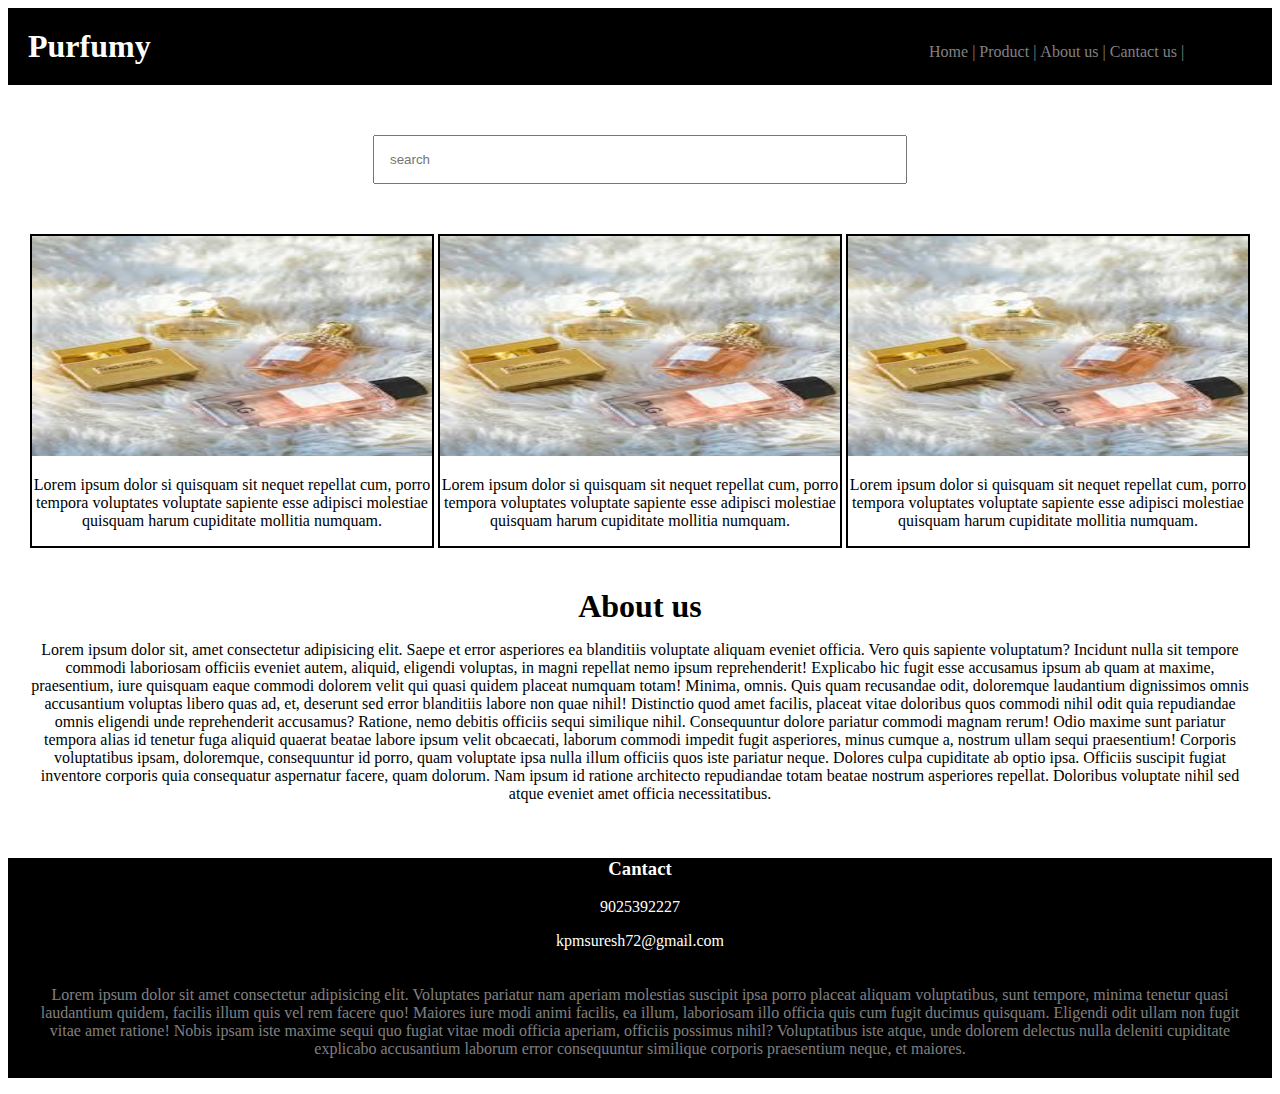
<file: index.html>
<!DOCTYPE html>
<head>
   
    <title>Purfumy</title>
    <link rel="stylesheet" href="style.css">
</head>
<body>
    <div class="header">
        <nav>
            <h1>Purfumy</h1>
            <ul>
                <li>Home |</li>
                <li>Product |</li>
                <li>About us |</li>
                <li>Cantact us |</li>
            </ul>
        </nav>

    </div>

    <div class="searchbar">
        <input placeholder="search">
    </div>

    <div class="Product">
        <div class="Box">
        <img src="perfume.jpg" width="400px" height="220px">
        <p>Lorem ipsum dolor si quisquam sit nequet repellat cum, porro tempora voluptates voluptate sapiente esse adipisci molestiae quisquam harum cupiditate mollitia numquam.</p>
        </div>


         <div class="Box">
        <img src="perfume.jpg" width="400px" height="220px">
        <p>Lorem ipsum dolor si quisquam sit nequet repellat cum, porro tempora voluptates voluptate sapiente esse adipisci molestiae quisquam harum cupiditate mollitia numquam.</p>
        </div>

        
         <div class="Box">
        <img src="perfume.jpg" width="400px" height="220px">
        <p>Lorem ipsum dolor si quisquam sit nequet repellat cum, porro tempora voluptates voluptate sapiente esse adipisci molestiae quisquam harum cupiditate mollitia numquam.</p>
        </div>
    </div>


    <div class="About">
        <h1>About us</h1>
        <p>Lorem ipsum dolor sit, amet consectetur adipisicing elit. Saepe et error asperiores ea blanditiis voluptate aliquam eveniet officia. Vero quis sapiente voluptatum? Incidunt nulla sit tempore commodi laboriosam officiis eveniet autem, aliquid, eligendi voluptas, in magni repellat nemo ipsum reprehenderit! Explicabo hic fugit esse accusamus ipsum ab quam at maxime, praesentium, iure quisquam eaque commodi dolorem velit qui quasi quidem placeat numquam totam! Minima, omnis. Quis quam recusandae odit, doloremque laudantium dignissimos omnis accusantium voluptas libero quas ad, et, deserunt sed error blanditiis labore non quae nihil! Distinctio quod amet facilis, placeat vitae doloribus quos commodi nihil odit quia repudiandae omnis eligendi unde reprehenderit accusamus? Ratione, nemo debitis officiis sequi similique nihil. Consequuntur dolore pariatur commodi magnam rerum! Odio maxime sunt pariatur tempora alias id tenetur fuga aliquid quaerat beatae labore ipsum velit obcaecati, laborum commodi impedit fugit asperiores, minus cumque a, nostrum ullam sequi praesentium! Corporis voluptatibus ipsam, doloremque, consequuntur id porro, quam voluptate ipsa nulla illum officiis quos iste pariatur neque. Dolores culpa cupiditate ab optio ipsa. Officiis suscipit fugiat inventore corporis quia consequatur aspernatur facere, quam dolorum. Nam ipsum id ratione architecto repudiandae totam beatae nostrum asperiores repellat. Doloribus voluptate nihil sed atque eveniet amet officia necessitatibus.</p>

    </div>
    <div class="Cantact">
        <h3>Cantact</h3>
        <p>9025392227</p>
        <p>kpmsuresh72@gmail.com</p>
        <p id="gray">Lorem ipsum dolor sit amet consectetur adipisicing elit. Voluptates pariatur nam aperiam molestias suscipit ipsa porro placeat aliquam voluptatibus, sunt tempore, minima tenetur quasi laudantium quidem, facilis illum quis vel rem facere quo! Maiores iure modi animi facilis, ea illum, laboriosam illo officia quis cum fugit ducimus quisquam. Eligendi odit ullam non fugit vitae amet ratione! Nobis ipsam iste maxime sequi quo fugiat vitae modi officia aperiam, officiis possimus nihil? Voluptatibus iste atque, unde dolorem delectus nulla deleniti cupiditate explicabo accusantium laborum error consequuntur similique corporis praesentium neque, et maiores.</p>


    </div>
      
</body>
</html>
</file>
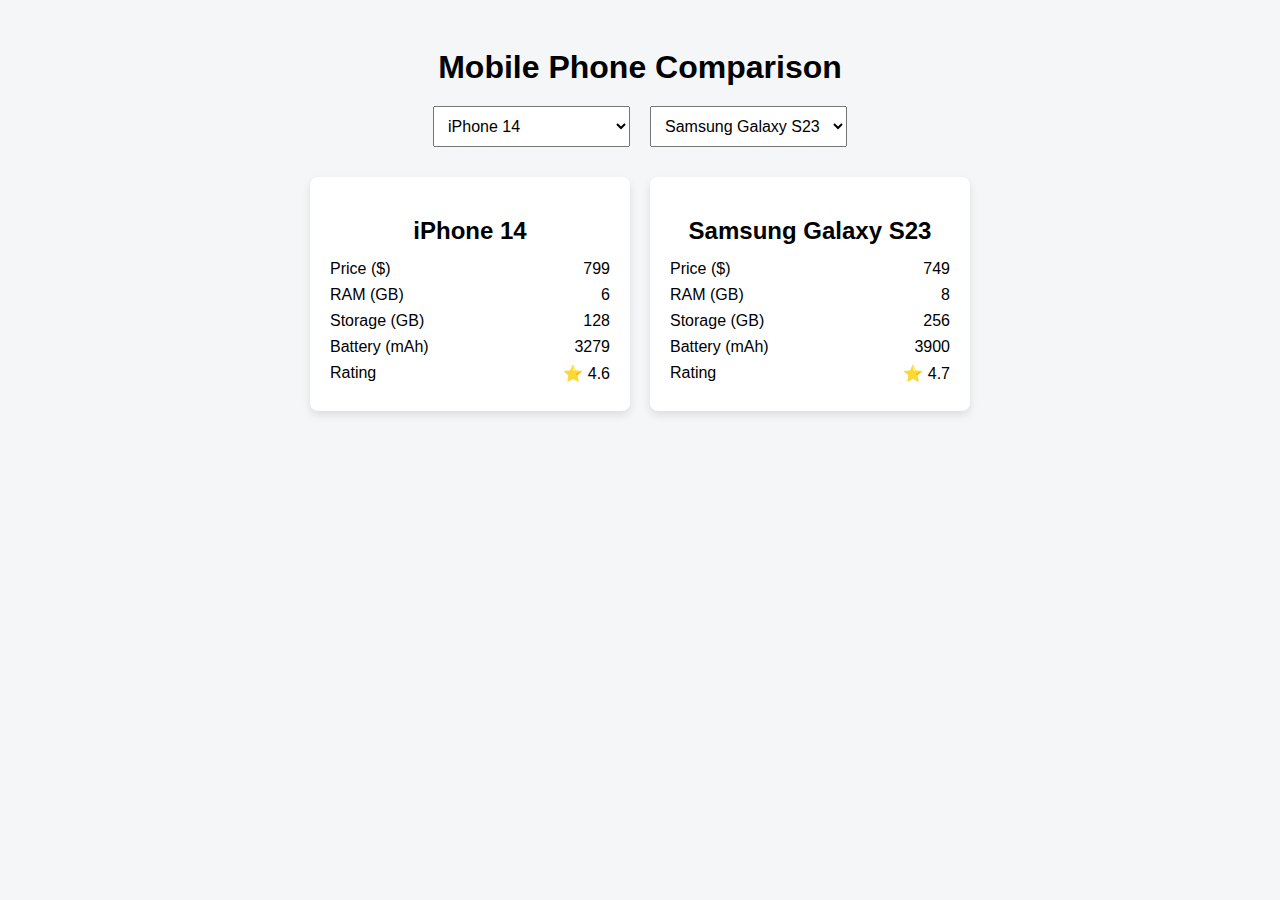
<file: E23AI068-Suresh.K/index.html>
<!DOCTYPE html>

<head>

  <title>Mobile Phone Comparison</title>
  <link rel="stylesheet" href="style.css">
</head>
<body>

  <h1> Mobile Phone Comparison</h1>

  <div class="selectors">
    <select id="phoneA"></select>
    <select id="phoneB"></select>
  </div>

  <div class="comparison" id="comparison"></div>

  <script src="mobil.js"></script>
</body>
</html>
</file>
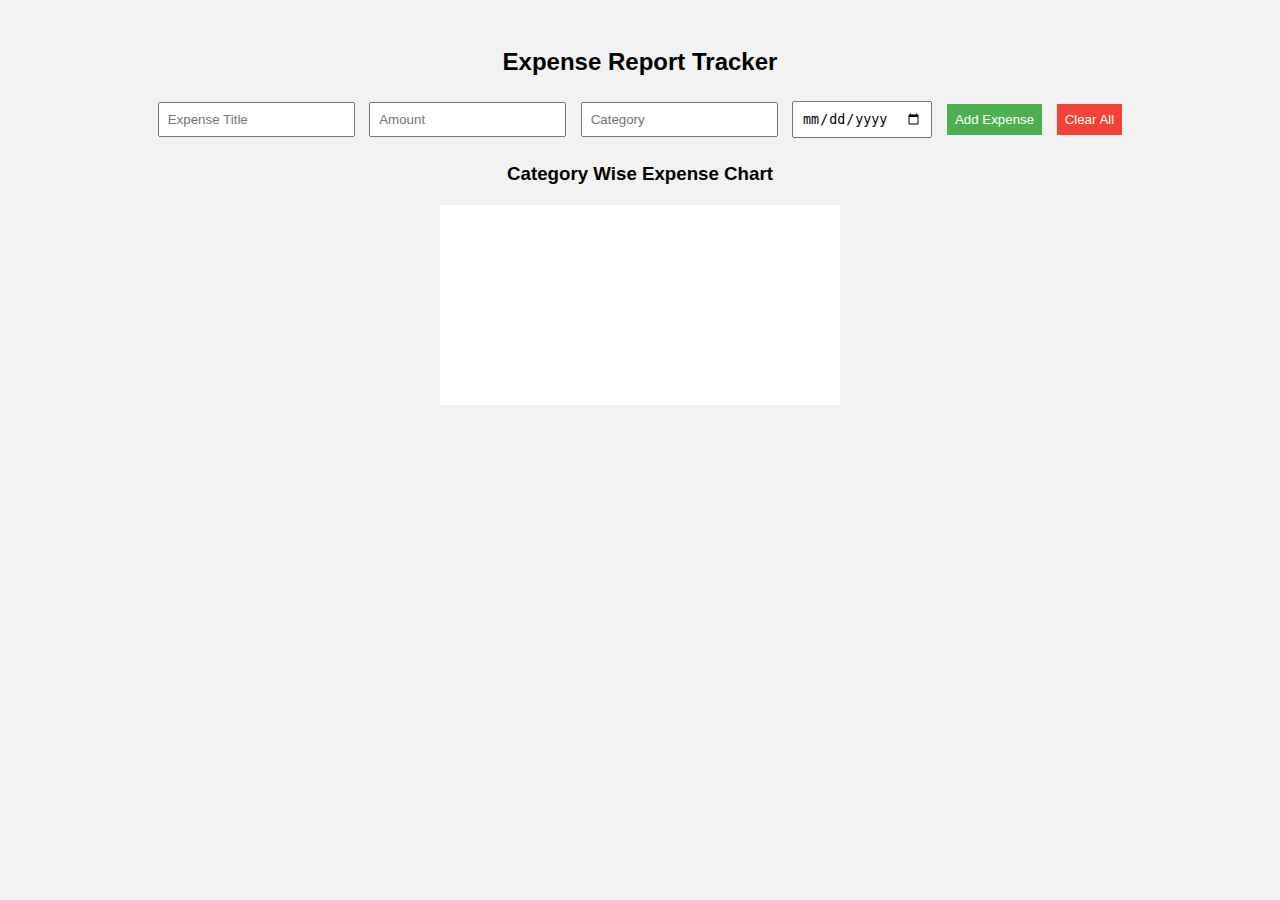
<file: Expense Report Tracker/index.html>
<!DOCTYPE html>
<html lang="en">
<head>
    <meta charset="UTF-8">
    <title>Expense Report Tracker</title>
    <link rel="stylesheet" href="style.css">
</head>
<body>

<h2>Expense Report Tracker</h2>

<form id="expenseForm">
    <input type="text" id="title" placeholder="Expense Title" required>
    <input type="number" id="amount" placeholder="Amount" required>
    <input type="text" id="category" placeholder="Category" required>
    <input type="date" id="date" required>
    <button type="submit">Add Expense</button>
    <button type="button" id="clearBtn">Clear All</button>
</form>

<ul id="expenseList"></ul>

<h3>Category Wise Expense Chart</h3>
<canvas id="chart" width="400" height="200"></canvas>

<script src="pro.js"></script>
</body>
</html>
</file>
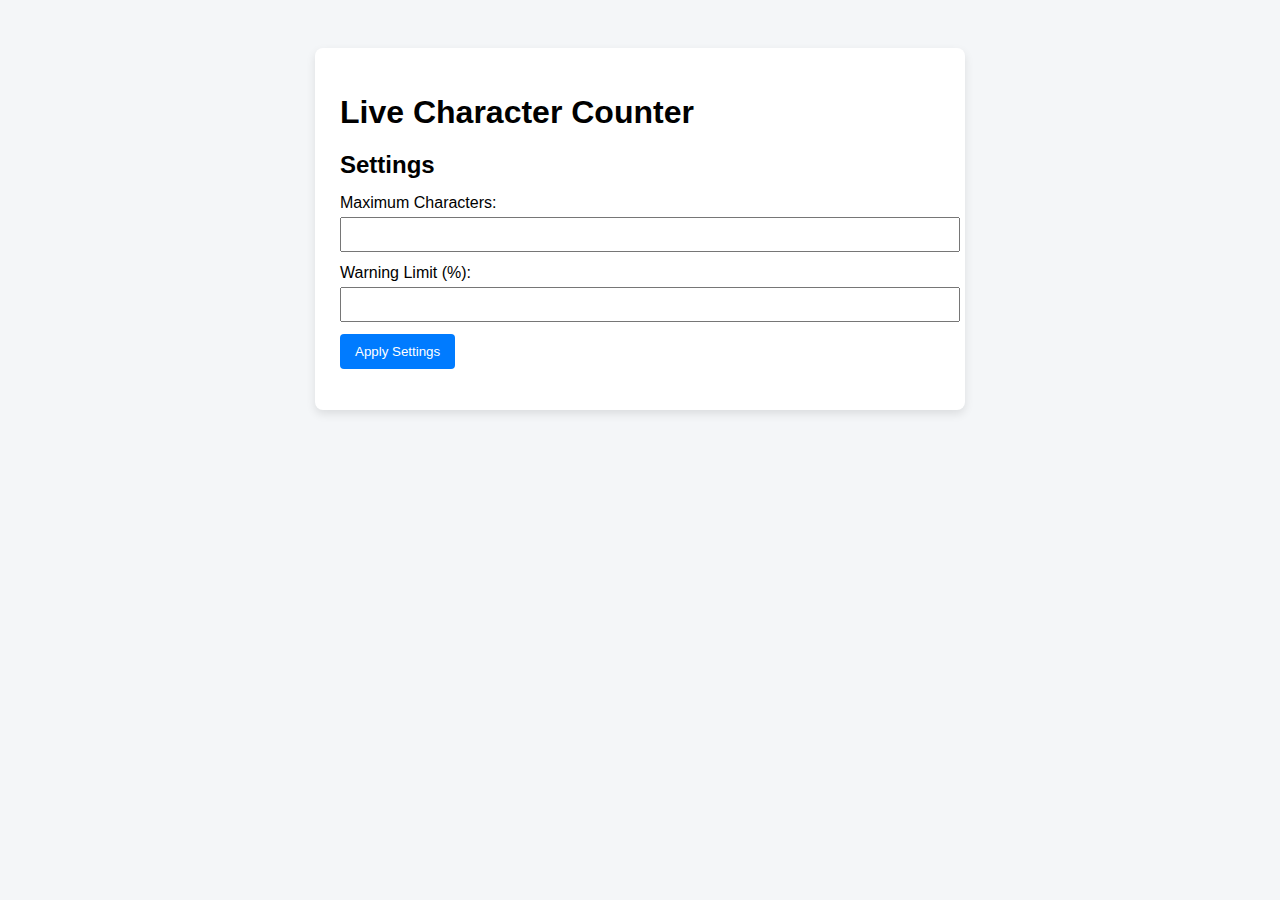
<file: Live Character Counter/index.html>
<!DOCTYPE html>
<html lang="en">
<head>
    <meta charset="UTF-8">
    <title>Live Character Counter</title>
    <link rel="stylesheet" href="style.css">
</head>
<body>

<div class="container">
    <h1>Live Character Counter</h1>

    <!-- Settings Form -->
    <form id="settingsForm">

        
        <h2>Settings</h2>

        <label>
            Maximum Characters:
            <input type="number" id="maxChars" min="1" required>
        </label>

        <label>
            Warning Limit (%):
            <input type="number" id="warningPercent" min="1" max="99" required>
        </label>

        <button type="submit">Apply Settings</button>
        <p id="settingsError" class="error"></p>
    </form>

    <!-- Text Area -->
    <div class="textarea-section hidden" id="textSection">
        <textarea id="textInput" placeholder="Start typing..."></textarea>
        <div id="counter">Remaining characters: 0</div>
    </div>
</div>

<script src="pro.js"></script>
</body>
</html>
</file>
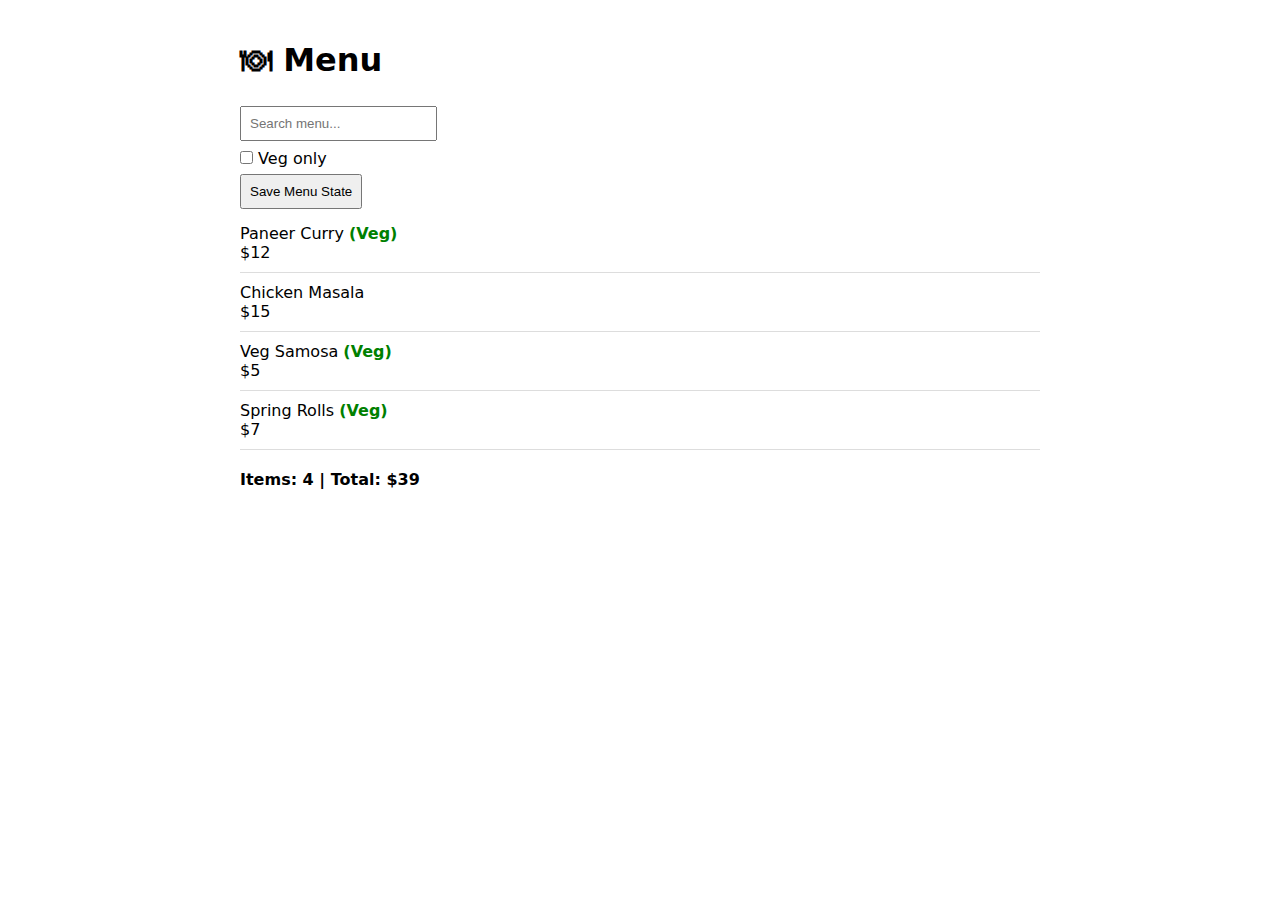
<file: MenuProject/index.html>
<!DOCTYPE html>
<html lang="en">
<head>
  <meta charset="UTF-8" />
  <title>Menu App</title>
  <link rel="stylesheet" href="style.css" />
</head>
<body>

  <h1>🍽 Menu</h1>

  <input id="search" placeholder="Search menu..." />
  <br />

  <label>
    <input type="checkbox" id="vegOnly" />
    Veg only
  </label>
  <br />

  <button id="save">Save Menu State</button>

  <div id="menu"></div>
  <div class="summary" id="summary"></div>

  <script src="script.js"></script>
</body>
</html>
</file>
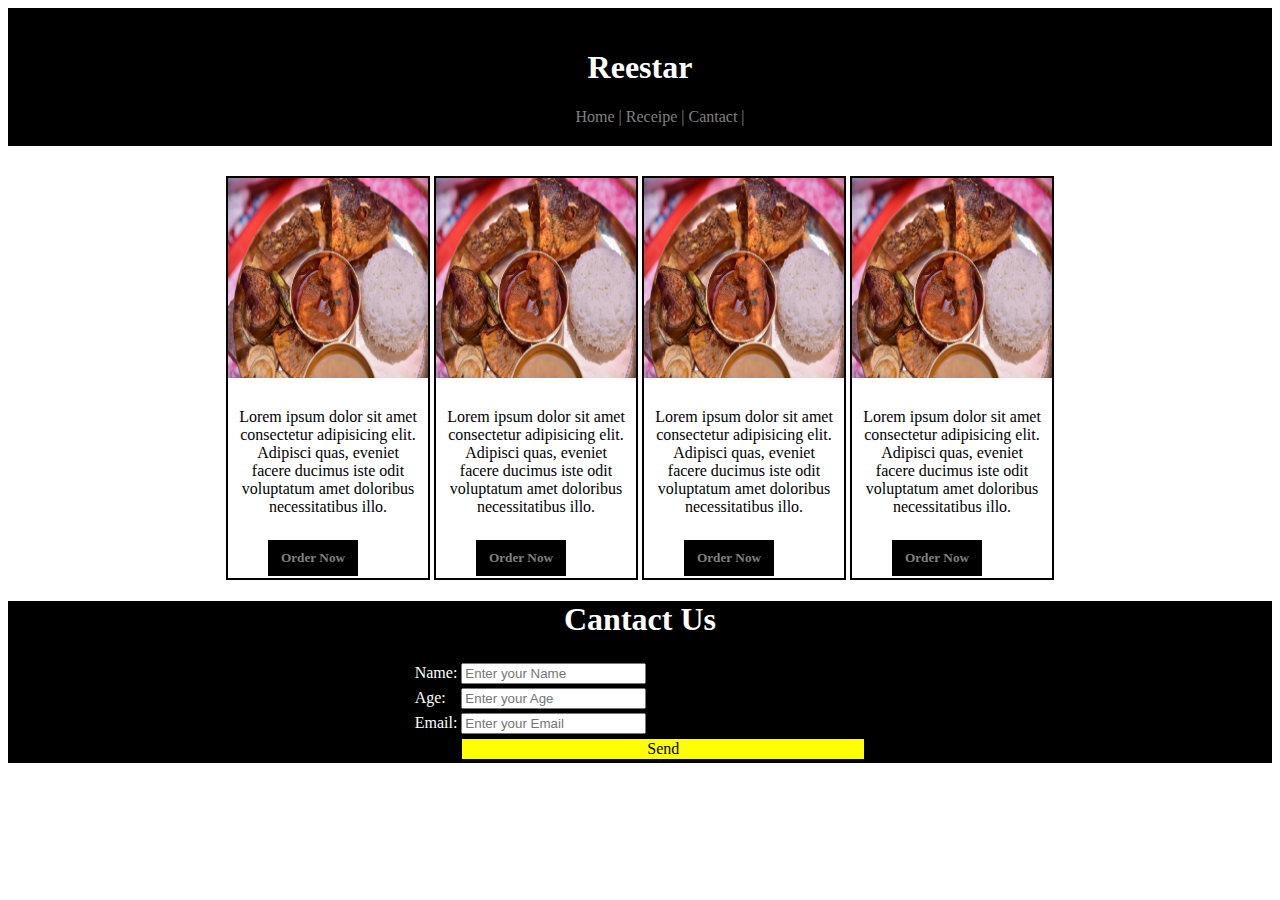
<file: Reestar project/index.html>
<!DOCTYPE html>

<head>
   
    <title>Reestar</title>
    <link rel="stylesheet" href="style.css">
</head>
<body>
    <nav>
        <h1>Reestar</h1>
        <ul>
            <li>Home |</li>
            <li>Receipe |</li>
            <li>Cantact |</li>
        </ul>
    </nav>

    <div  class="product">

        <div class="Box">
            <img src="Food.jpg" alt="" height="200px" width="200px">
            <p>Lorem ipsum dolor sit amet consectetur adipisicing elit. Adipisci quas, eveniet facere ducimus iste odit voluptatum amet doloribus necessitatibus illo.</p>
            <h5>Order Now</h5>
        </div>

        
        <div class="Box" >
            
            <img src="Food.jpg" alt="" height="200px" width="200px">
            <p>Lorem ipsum dolor sit amet consectetur adipisicing elit. Adipisci quas, eveniet facere ducimus iste odit voluptatum amet doloribus necessitatibus illo.</p>
            <h5>Order Now</h5>
        </div>

        <div class="Box" >
            
            <img src="Food.jpg" alt="" height="200px" width="200px">
            <p>Lorem ipsum dolor sit amet consectetur adipisicing elit. Adipisci quas, eveniet facere ducimus iste odit voluptatum amet doloribus necessitatibus illo.</p>
            <h5>Order Now</h5>
        </div>

        <div class="Box" >
            
            <img src="Food.jpg" alt="" height="200px" width="200px">
            <p>Lorem ipsum dolor sit amet consectetur adipisicing elit. Adipisci quas, eveniet facere ducimus iste odit voluptatum amet doloribus necessitatibus illo.</p>
            <h5>Order Now</h5>
        </div>

    </div>
 <center>

    <form class="Cantact">
    
        <table>
        

            <h1>Cantact Us</h1>
            <tr>
                <td>Name:</td>
                <td><input type="text" placeholder="Enter your Name"></td>
            </tr>
            <tr>
                <td>Age:</td>
                <td><input type="text" placeholder="Enter your Age"></td>
            </tr>
            <tr>
                <td>Email:</td>
                <td><input type="text" placeholder="Enter your Email"></td>
            </tr>
            <tr>
                <td></td><td class="Send" width="400px">Send</td>
            </tr>
        </table>

    </form>
           
   </center> 
   
    
</body>
</html>
</file>
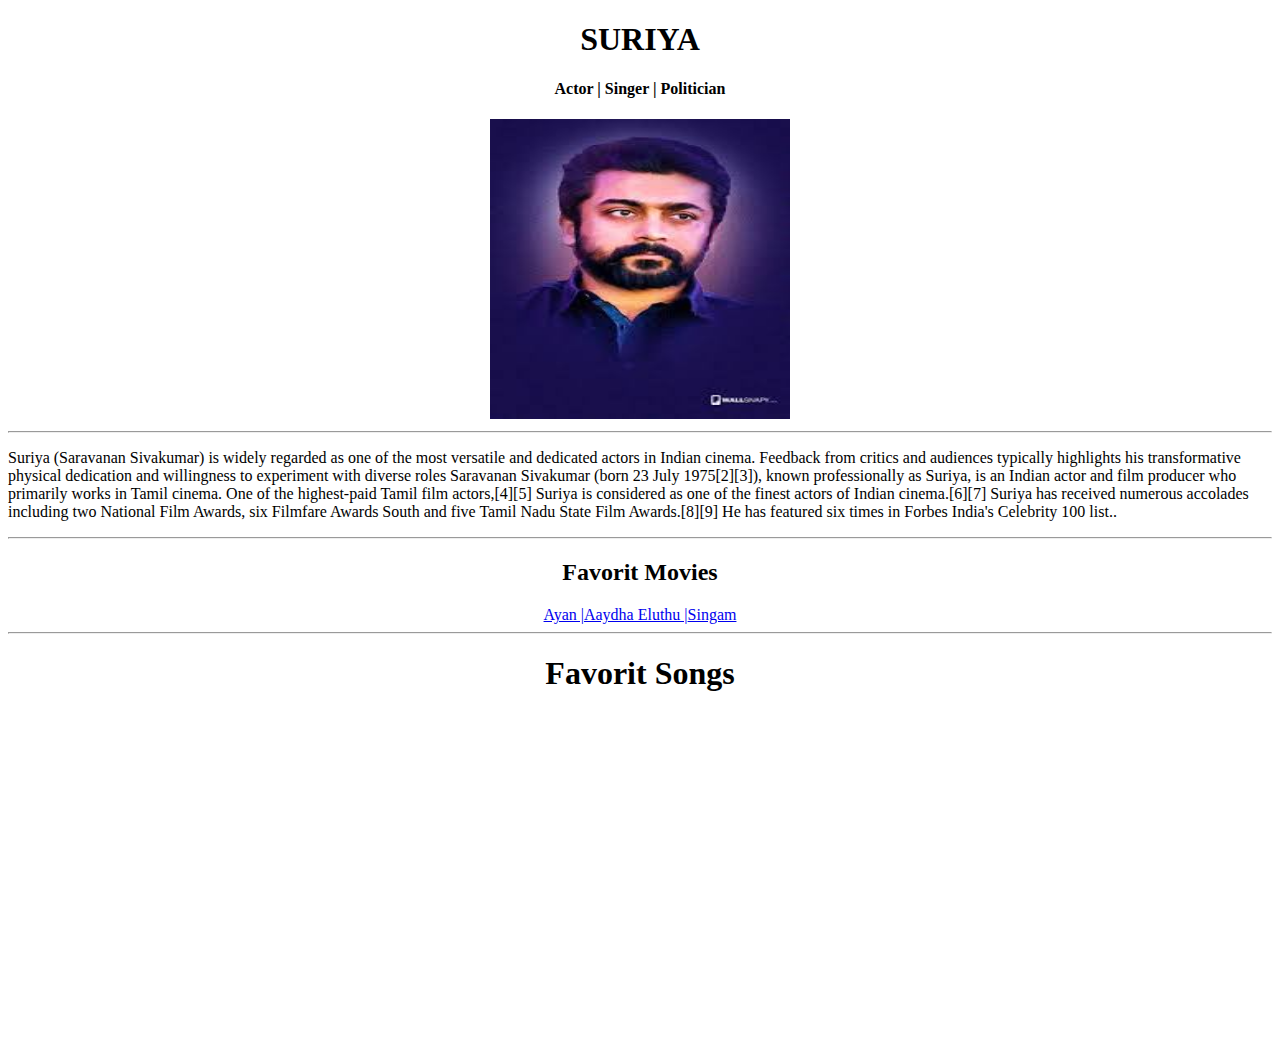
<file: Suriya.html>
<!DOCTYPE html>

<head>
  
    <title>SURIYA</title>
</head>
<body>
    <CENter>
        <H1>SURIYA</H1>

        <H4>Actor | Singer | Politician</H4>

        <img src="SURIYA.jpg" width="300" height="300">
    </CENter>
    <hr>
    <p>Suriya (Saravanan Sivakumar) is widely regarded as one of the most versatile and dedicated actors in Indian cinema. Feedback from critics and audiences typically highlights his transformative physical dedication and willingness to experiment with diverse roles Saravanan Sivakumar (born 23 July 1975[2][3]), known professionally as Suriya, is an Indian actor and film producer who primarily works in Tamil cinema. One of the highest-paid Tamil film actors,[4][5] Suriya is considered as one of the finest actors of Indian cinema.[6][7] Suriya has received numerous accolades including two National Film Awards, six Filmfare Awards South and five Tamil Nadu State Film Awards.[8][9] He has featured six times in Forbes India's Celebrity 100 list.. </p>
    <hr>
    <center>
    <h2>Favorit Movies</h2>
   
    <tr>
        <td><a href="https://www.youtube.com/watch?v=gpnAqQGocME">Ayan |</a><a href="https://www.youtube.com/watch?v=jsl9VjlrS6g">Aaydha Eluthu |</a><a href="https://www.youtube.com/watch?v=hX5ARb9FdzI">Singam</a></td>
    </tr>
    <hr>

    <h1>Favorit Songs</h1>
    <iframe width="560" height="315" src="https://www.youtube.com/embed/ryYPt8Ux1Hg?si=yriiAfP8TWZwAMz-" title="YouTube video player" frameborder="0" allow="accelerometer; autoplay; clipboard-write; encrypted-media; gyroscope; picture-in-picture; web-share" referrerpolicy="strict-origin-when-cross-origin" allowfullscreen></iframe>
     </center>
</body>
</html>
</file>
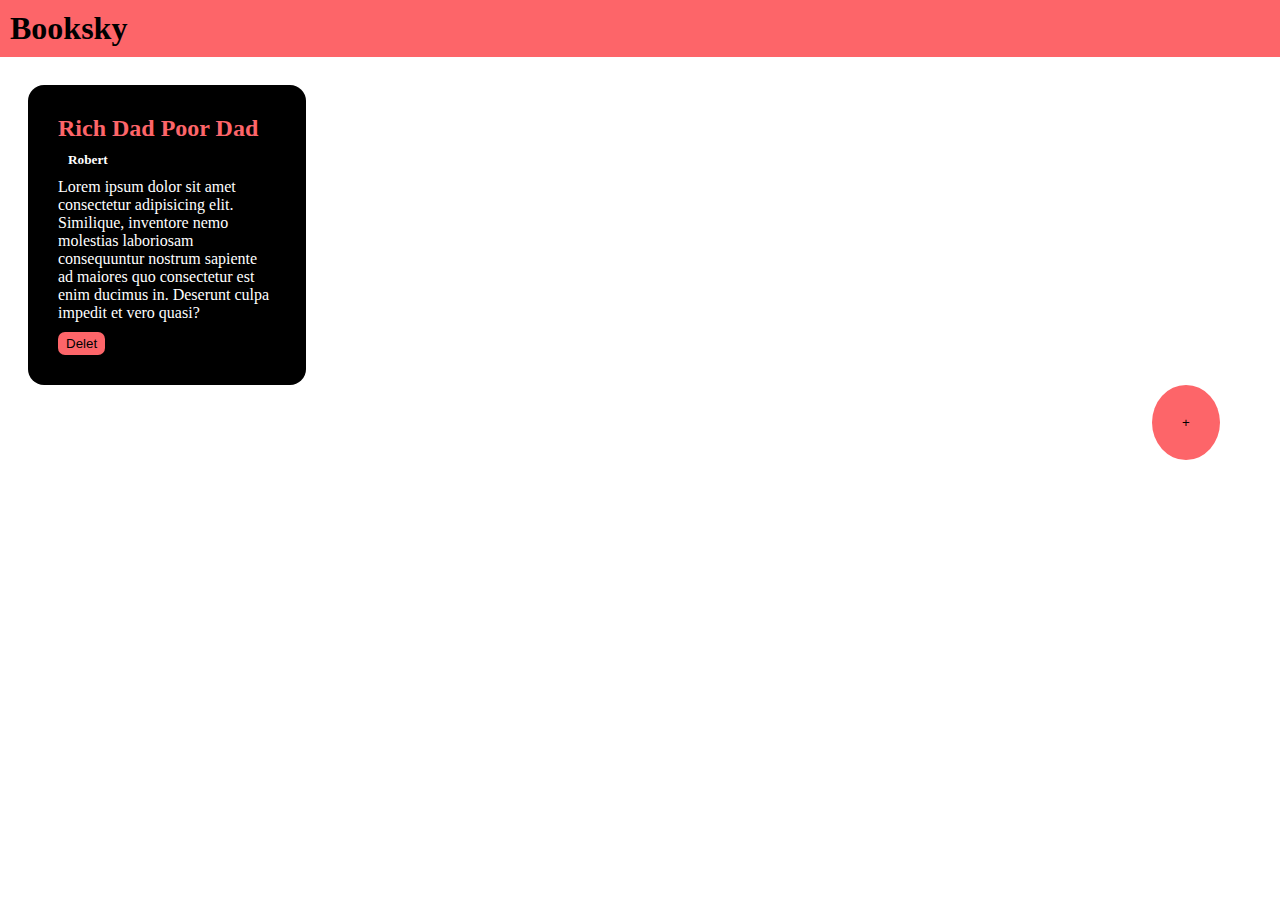
<file: popup booksky project/pop.html>
<!-- <style>
    .overlay{
        background-color: black;
        width: 100%;
        height: 100%;
        opacity: 0.8;
        top:0px;
        position: absolute;
        left: 0px;
        z-index: 1;
        display: none;
    }
    .popupbox{
        z-index: 3;
        position: absolute;
        background-color: white;
        color: black;
        width: 400px;
        height: 150px;
        padding: 20px;
        border-radius: 10px;
        left: 30%;
        display: none;
        
    }


</style>


<button onclick="show()">show</button>
<div class="overlay"></div>
<div class="popupbox">
    <p>Lorem ipsum dolor sit amet consectetur adipisicing elit. Dicta, totam necessitatibus. Aut, nemo quos veniam similique dolor in. Voluptate dolorem dignissimos neque velit deleniti eum quibusdam nesciunt voluptatum aliquam reprehenderit.</p>
    <button onclick="closepop()">close</button>
</div>

<script>
    var overlay = document.querySelector(".overlay")
    var popupbox = document.querySelector(".popupbox")

    function show()
    {
        popupbox.style.display="block"
        overlay.style.display="block"
    }

    function closepop()
    {
        popupbox.style.display="none"
        overlay.style.display="none"
    }
</script> -->

<!-- ---------------------------------------------------------------------------------------------------------------------- -->

<!-- <button onclick="show()">show</button>
<div class="background-color"></div>
<div class="popup">
    <p>Lorem ipsum dolor sit amet consectetur adipisicing elit. Deleniti, provident aliquam! Repellat adipisci, id corporis ut praesentium facilis aspernatur ad iste aliquid ullam? Harum impedit qui repellendus molestias repellat quae!</p>
    <button onclick="closepop()">close</button>

</div>


<style>
    .background-color{
        background-color: black;
        width: 100%;
        height: 100%;
        position: absolute;
        top: 0px;
        left: 0px;
        opacity: 0.8;
        z-index: 1;  
        display: none;  
    }

.popup{
        background-color: white;
        color: black;
        position: absolute;
        width: 40%;
        height: 20%;
        border-radius: 10px;
        padding: 20px;
        left: 30%;
        z-index: 2;
        display: none;
    }
</style>


<script>
    var background = document.querySelector(".background-color")
    var popupbox = document.querySelector(".popup")

    function show()
    {
        background.style.display="block"
        popupbox.style.display="block"

    }
    function closepop()

    {
         background.style.display="none"
        popupbox.style.display="none"

}
</script> -->

<!-- ---------------------------------------------------------------------------------------------------------------------- -->

<!-- <button id="btn">show</button>


<script>
    var button = document.getElementById("btn")
    button.addEventListener("click",function(){
        alert("byeee")
    })
    button.addEventListener("mouseover",function(){
        alert("mouse over")
    })
    




    // function alertmessage()
    // {
    //     alert("oii")
    // }
</script> -->


<!DOCTYPE html>

<head>
   
    <title>Booksky</title>
    <link rel="stylesheet" href="style.css">
</head>
<body>

    <div class="navbar"> 
        <h1 class="book">Booksky</h1>
    </div>


    <div class="container">
        <div class="book-container">
        <h2>Rich Dad Poor Dad</h2>
        <h5>Robert</h5>
        <p>Lorem ipsum dolor sit amet consectetur adipisicing elit. Similique, inventore nemo molestias laboriosam consequuntur nostrum sapiente ad maiores quo consectetur est enim ducimus in. Deserunt culpa impedit et vero quasi?</p>
        <button onclick="deletebook(event)">Delet</button>  
        </div>
    </div>

    <div class="popup-overlay"></div>
    <div class="popup-box">
        <h2>ADD BOOK</h2>
        <form>
                  <input placeholder="book-title" id="book-title-input">
                  <input type="text" placeholder="book-autor" id="book-author-input">
                  <textarea placeholder="short-description" id="book-discription-input"></textarea>
                  <button id="add-book">ADD</button>
                  <button id="cancel-popup">CANCEL</button>

        </form>
  

    </div>

    <button class="add-button" id="add-popup-button">+</button>















    <script src="script.js"></script>
    
</body>
</html>
</file>
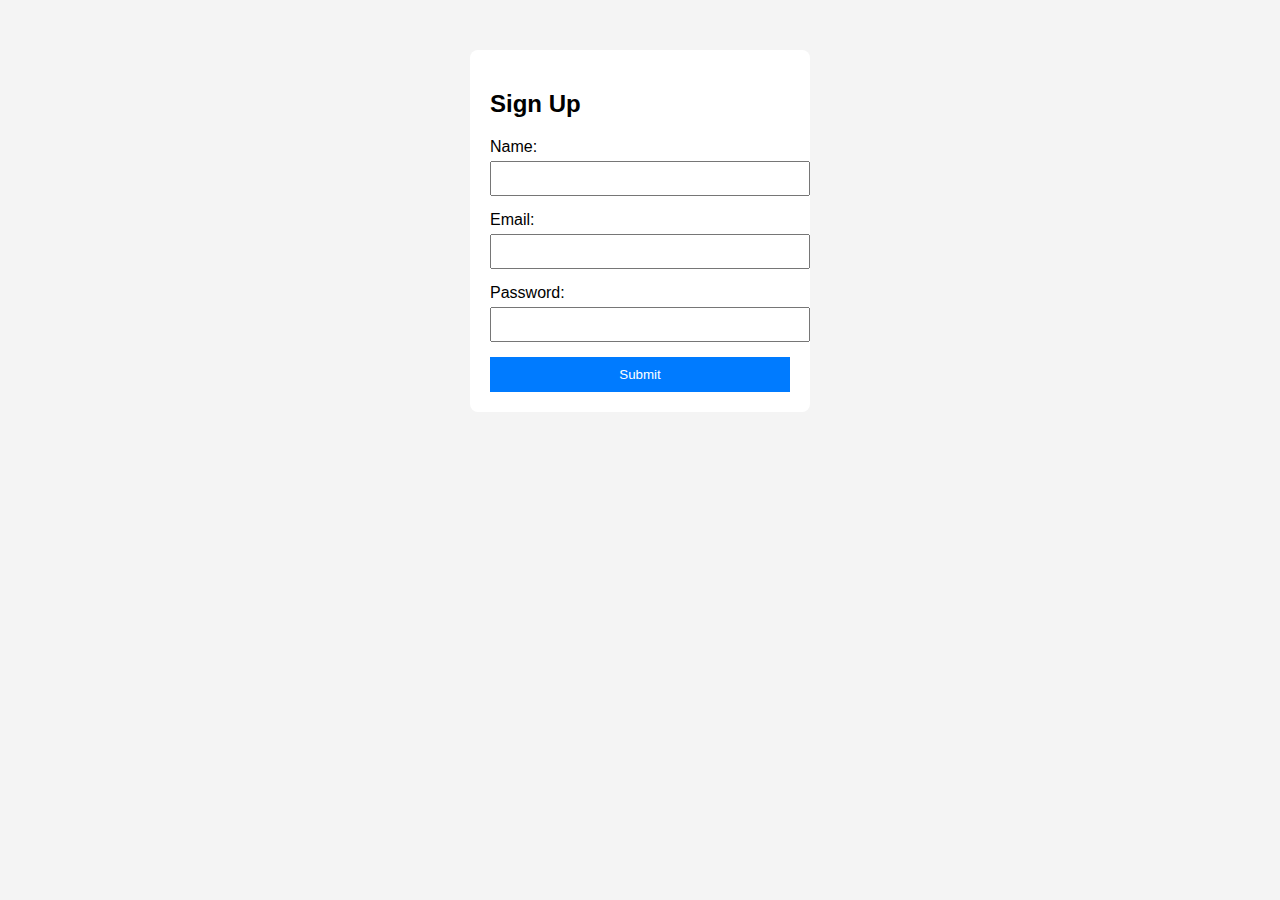
<file: S FORM/s.html>
<!DOCTYPE html>
<html lang="en">
<head>
  <meta charset="UTF-8">
  <title>Simple Form</title>
  <link rel="stylesheet" href="s.css">
</head>
<body>

<form id="signupForm">
  <h2>Sign Up</h2>

  <label>
    Name:
    <input type="text" id="name" >
  </label>

  <label>
    Email:
    <input type="email" id="email" required>
  </label>

  <label>
    Password:
    <input type="password" id="password" required>
  </label>

  <button type="submit">Submit</button>
</form>

<script src="s.js"></script>
</body>
</html>
</file>
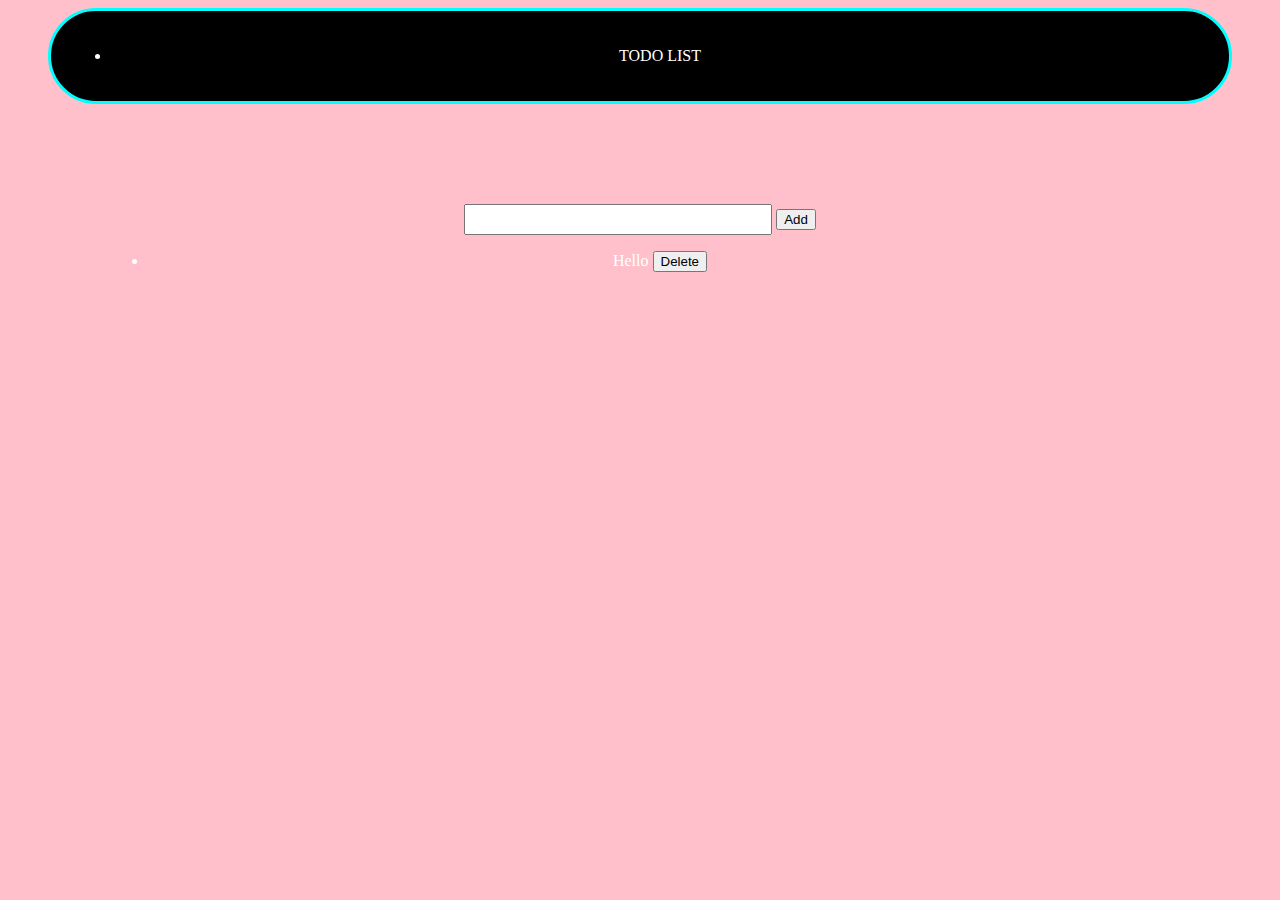
<file: TODO LIST/todo.html>
<!DOCTYPE html>
<html lang="en">
<head>
    
    <title>TODO LIST</title>
    <link rel="stylesheet" href="todo.css">

</head>
<body id="color">
<center>
    <nav id="header">
        <div>
            <ul>
                <li>TODO LIST</li>
            </ul>
        </div>
    </nav>
</center>    

<center>

    <div class="one">

    <input type="text" id="input">
    <button onclick="Add()">Add</button>
    <ul id="list">
            <li>Hello <button onclick="Delet(event)">Delete</button></li>
    </ul>

    </div>

</center>    

    <SCript src="todo.js"></SCript>
</body>
</html>
</file>
<file: style.css>
/* #one{
    background-color: black;
    color: white;
    display: inline-block;
    padding: 10px;
    margin-right: 15px;
}
#two{
    background-color: black;
    color: white;
    display: inline;
     padding: 10px;
    margin-right: 15px;
}
#three{
    background-color: black;
    color: white;
    display: inline; 
     padding: 10px;
    margin-right: 15px;

} */

/* nav{
    background-color: black;
    color: white;
   padding: 10px;
}

li,h1,ul{
    display: inline;
}

ul{
    margin-left: 1100px;
} */

nav{
    background-color: black;
    color: white;
    padding: 20px;
}
ul,h1,li{
    display: inline;
    
}
ul{
    margin-left: 60%;
}
li{
    color: gray;
    cursor: pointer;
}
li:hover{
    color: white;
}
input{
     width: 500px;
     padding: 15px;

}
.searchbar{
    text-align: center;
    padding: 50px;
 
}
.Box{
    border-width: 200px;
    width: 400px;
    /* height:400px ; */
    border-color: black;
    border: 2px;
    border-style: solid;
    display: inline-block;
}
.Box:hover{
    background-color: black;
    color: white;
}

.Product{
    text-align: center;
}

.About{
    text-align: center;
    margin-top: 20px;
    padding: 20px;
}

.Cantact{
    background-color: black;
    color: white;
    width: 100%;
    text-align: center;
}

#gray{
    color: gray;
    padding: 20px;
}
</file>
<file: E23AI068-Suresh.K/style.css>
body {
  font-family: Arial, sans-serif;
  background-color: #f4f6f8;
  padding: 20px;
}

h1 {
  text-align: center;
  margin-bottom: 20px;
}

.selectors {
  display: flex;
  justify-content: center;
  gap: 20px;
  margin-bottom: 30px;
}

select {
  padding: 10px;
  font-size: 16px;
}

.comparison {
  display: flex;
  justify-content: center;
  gap: 20px;
}

.card {
  background: #ffffff;
  padding: 20px;
  width: 280px;
  border-radius: 8px;
  box-shadow: 0 4px 8px rgba(0,0,0,0.1);
}

.card h2 {
  text-align: center;
  margin-bottom: 15px;
}

.spec {
  display: flex;
  justify-content: space-between;
  margin: 8px 0;
}

.better {
  color: #27ae60;
  font-weight: bold;
}

.worse {
    color: red;
/*   
 Responsive Design  */
@media (max-width: 768px) {
  .comparison {
    flex-direction: column;
    align-items: center;
  }
}

  .selectors {
    flex-direction: column;
    align-items: center;
  }
}
</file>
<file: Expense Report Tracker/style.css>
body {
    font-family: Arial, sans-serif;
    background-color: #f2f2f2;
    padding: 20px;
}

h2, h3 {
    text-align: center;
}

form {
    text-align: center;
    margin-bottom: 20px;
}

input, button {
    padding: 8px;
    margin: 5px;
}

button {
    border: none;
    cursor: pointer;
}

button[type="submit"] {
    background-color: #4CAF50;
    color: white;
}

#clearBtn {
    background-color: #f44336;
    color: white;
}

ul {
    list-style: none;
    padding: 0;
}

li {
    background: white;
    margin: 5px auto;
    padding: 8px;
    width: 60%;
    border-left: 5px solid green;
}

canvas {
    display: block;
    margin: 20px auto;
    background: white;
}
</file>
<file: Live Character Counter/style.css>
body {
    font-family: Arial, sans-serif;
    background: #f4f6f8;
    padding: 40px;
}

.container {
    max-width: 600px;
    margin: auto;
    background: #ffffff;
    padding: 25px;
    border-radius: 8px;
    box-shadow: 0 4px 10px rgba(0,0,0,0.1);
}

h1, h2 {
    margin-bottom: 15px;
}

form label {
    display: block;
    margin-bottom: 12px;
}

input {
    width: 100%;
    padding: 8px;
    margin-top: 5px;
}

button {
    padding: 10px 15px;
    cursor: pointer;
    border: none;
    background: #007bff;
    color: #fff;
    border-radius: 4px;
}

button:hover {
    background: #0056b3;
}

textarea {
    width: 100%;
    height: 150px;
    padding: 10px;
    resize: vertical;
}

#counter {
    margin-top: 10px;
    font-weight: bold;
    color: green;
}

.warning {
    color: orange;
}

.error {
    color: red;
    margin-top: 10px;
}

.hidden {
    display: none;
}
</file>
<file: MenuProject/style.css>
body {
  font-family: system-ui, sans-serif;
  padding: 20px;
  max-width: 800px;
  margin: auto;
}

input, button {
  padding: 8px;
  margin: 5px 0;
}

.menu-item {
  border-bottom: 1px solid #ddd;
  padding: 10px 0;
}

.veg {
  color: green;
  font-weight: bold;
}

.summary {
  margin-top: 20px;
  font-weight: bold;
}
</file>
<file: Reestar project/style.css>
nav{
    background-color: black;
    color: white;
    text-align: center;
    padding: 20px;
}
ul,li{
    display: inline;
}
li{
    color: gray;
}
.Box{
    height: 400px;
    width: 200px;
    border: 2px;
    border-style: solid;
    margin-top: 30px;
    display: inline-block;
    
    
}
p{
    padding: 10px;
}
h5{
    background-color: black;
    color: gray;
    width: 70px;
    padding: 10px;
    margin-left: 40px;
    /* margin-bottom: 100px; */
    margin-top: -2px;
}

.product{
    text-align: center;
}

.Cantact{
    background-color: black;
    color: white;
    /* text-align: center; */  
}

.Send{
   
    border: 2px;
    border-style: solid;
    background-color: yellow;
    color: black;
    text-align: center;
    margin-left: -2%;
    
}
</file>
<file: popup booksky project/style.css>
*{
    margin: 0;
    padding: 0;
}

.navbar{
    background-color: #fd6569;
}

.book{
    padding: 10px;
}

.book-container{
    padding: 30px;
    width: 17%;
    background-color: black;
    color: white;
    border-radius: 16px;
    margin-top: 28px;
    margin-left: 28px;
    display: inline-block;
    vertical-align: top;
    
}

.book-container h2{
    color: #fd6569;
    
}

.book-container h5{
    padding: 10px;
}

.book-container button{
    background-color: #fd6569;
    /* padding: 10px; */
    margin-top: 10px;
    padding-top: 4px;
    padding-bottom: 4px;
    padding-right: 8px;
    padding-left: 8px;
    border-radius: 7px;
    border: none;
}

.add-button{
    background-color: #fd6569;
    color: black;
    border-radius: 100%;
    padding-top: 30px;
    padding-bottom: 30px;
    padding-left: 30px;
    padding-right: 30px;
    border: none;
    position: fixed;
    margin-left:90%;
    position: fixed;
}

.popup-overlay{
    background-color: black;
    opacity: 0.8;
    position: absolute;
    height: 100%;
    width: 100%;
    top: 0%;
    left: 0%;
    z-index: 1;
    display: none;
}

.popup-box{
    background-color: #fd6569;
    width: 28%;
    padding: 40px;
    border-radius: 20px;
    z-index: 2;
    margin-left: 20%;
    margin-top: -10%;
    position: absolute;
    display: none;
}

.popup-box input{
    background: transparent;
    width: 100%;
    border: none;
    border-bottom: solid black 2px;
    padding: 10px;
}

.popup-box textarea{
    background: transparent;
    width: 100%;
    
    border: solid black 2px;
    padding: 10px;

}

.popup-box input::placeholder{
    color: black;
}

.popup-box textarea::placeholder{
    color: black;
}

.popup-box button{
    background-color: black;
    color: white;
    border: none;
    padding-bottom: 10px;
    padding-top: 10px;
    padding-left: 20px;
    padding-right: 20px;
    border-radius: 5px;
}

.popup-box input:focus{
    outline: none;
}
.popup-box textarea:focus{
    outline: none;
}
</file>
<file: S FORM/s.css>
body {
  font-family: Arial, sans-serif;
  background: #f4f4f4;
}

form {
  width: 300px;
  margin: 50px auto;
  padding: 20px;
  background: white;
  border-radius: 8px;
}

label {
  display: block;
  margin-bottom: 15px;
}

input {
  width: 100%;
  padding: 8px;
  margin-top: 5px;
}

button {
  width: 100%;
  padding: 10px;
  background: #007bff;
  color: white;
  border: none;
  cursor: pointer;
}

button:hover {
  background: #0056b3;
}
</file>
<file: TODO LIST/todo.css>
#header{
    background-color: black;
    color: white;
    width: 90%;
    height: 50px;
    padding: 20px;
    text-align: center;
    border-radius: 50px;
    border: 3px;
    border-width:90%;
    border-color: aqua;
    border-style: solid;
}

.one{
   margin: 100px;
   
}

#color{
    background-color:pink; 
    color: white;
}
#input{
    height: 25px;
    width: 300px;
}
</file>
